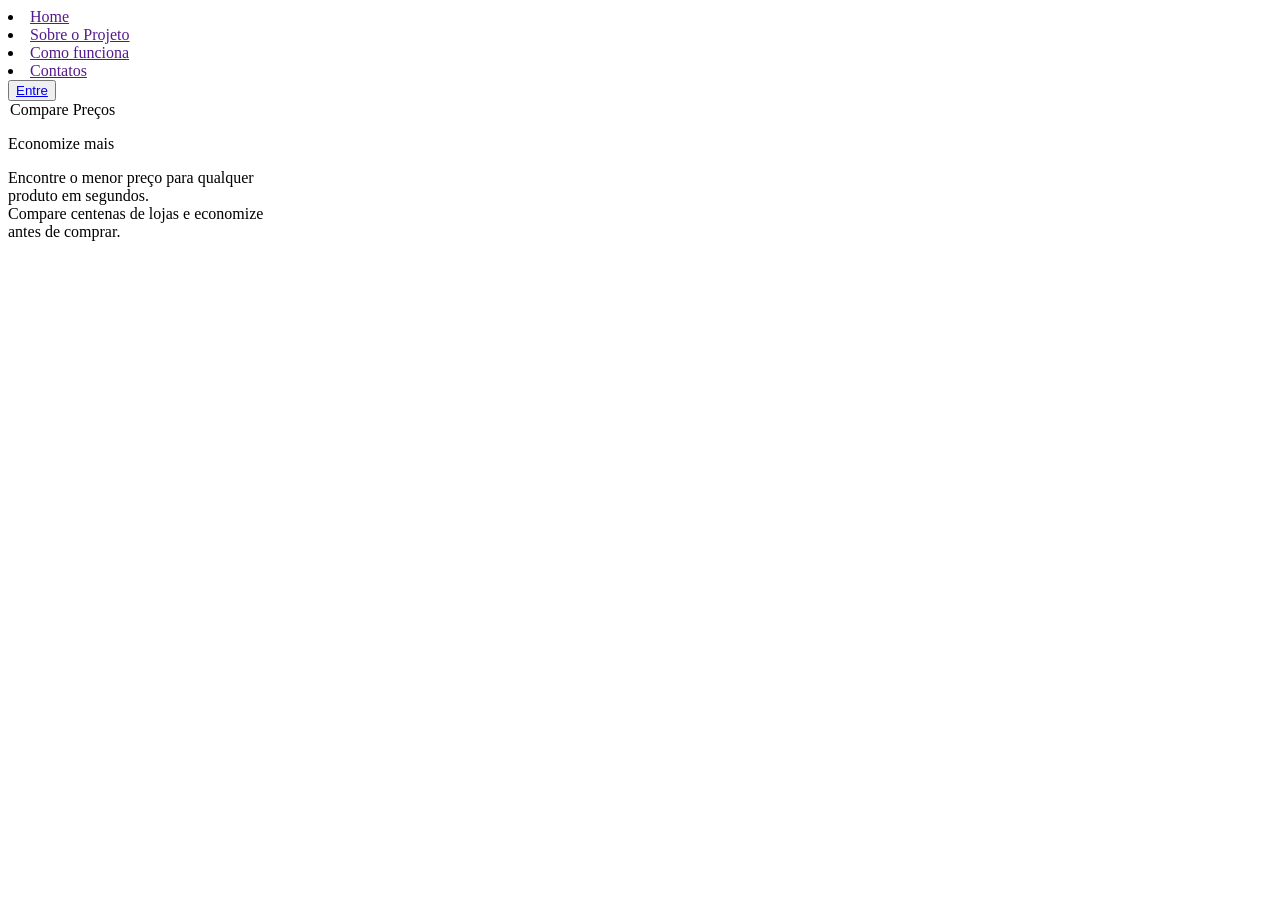
<file: Page inicial/index.html>
<!DOCTYPE html>
<html lang="pt-br">
<head>
    <meta charset="UTF-8">
    <meta name="viewport" content="width=device-width, initial-scale=1.0">
    <title>Busc.ia></title>
</head>
<body>
    <header>
       <div class="logo">

       </div>
       <div class="navbar">
         <nav class="navbar">
            <li>
                <a href="">Home</a>
            </li>
            <li>
                <a href="">Sobre o Projeto</a>
            </li>
            <li>
                <a href="">Como funciona</a>
            </li>
            <li>
                <a href="">Contatos</a>
            </li>
         </nav>
       </div>
       <button id="Entre">
        <a href="Page login/pg.html">
           Entre
        </a>
       </button>
    </header>
    <main>
        <div class="backgroundicon">
             <div class="text">
                 <legend>Compare Preços</legend>
                 <p class="text1">Economize mais</p>
                 <p class="text2">
                    Encontre o menor preço para qualquer <br>
                    produto em segundos.<br>
                    Compare centenas de lojas e economize<br>
                    antes de comprar.
                 </p>
             </div> 
             <div class="img">
                   
             </div>
             <div class="card">
                
             </div>
         </div>   
    </main>
</body>
</html>
</file>
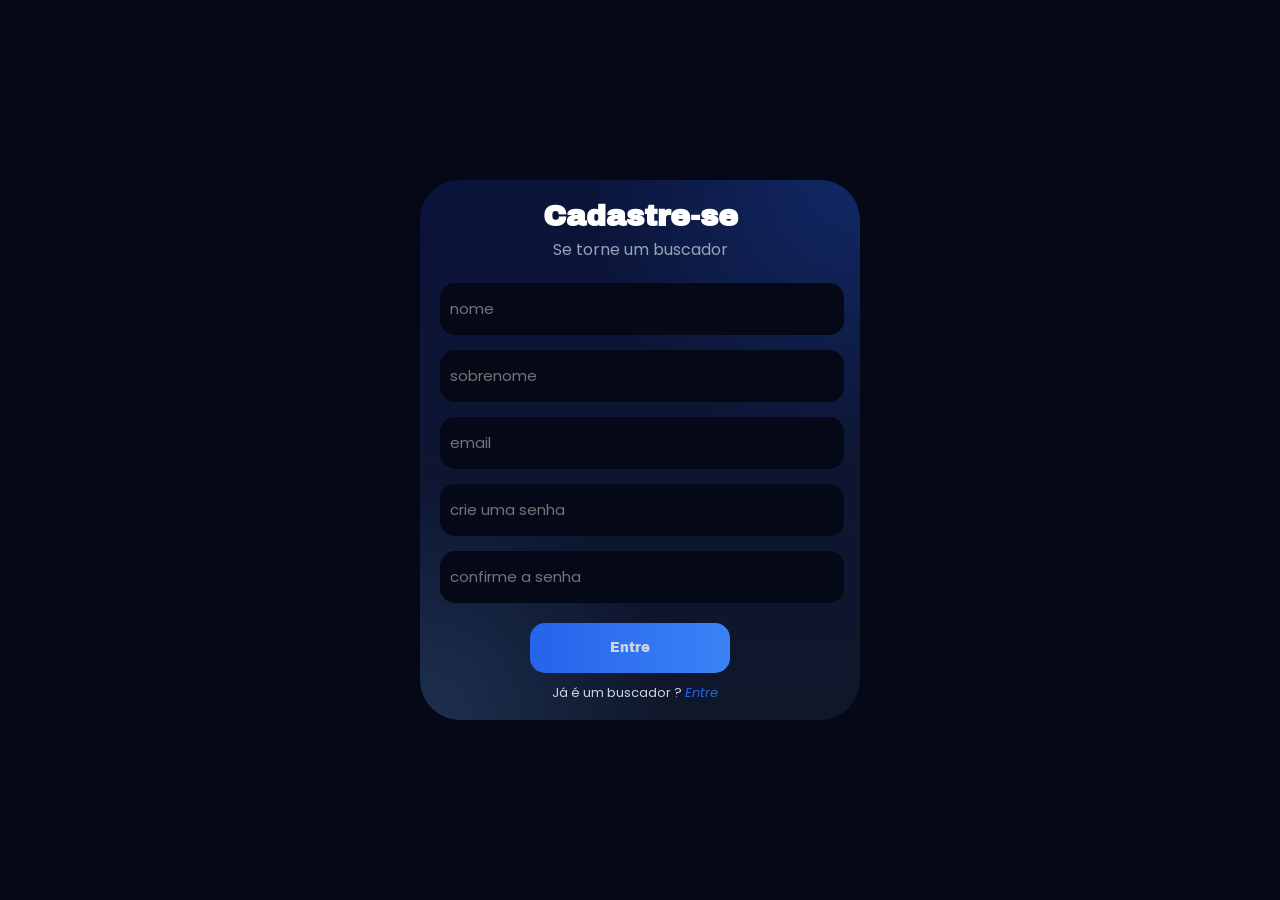
<file: Page login/cadastro.html>
<!DOCTYPE html>
<html lang="pt-br">
<head>
    <meta charset="UTF-8">
    <meta name="viewport" content="width=device-width, initial-scale=1.0">
    <link rel="stylesheet" href="stiles.login/cadastro.css">
    <title>Busc.ia | cadastro</title>
</head>
<body>
    <div class="box">
         <form action="">
                 <legend><b>Cadastre-se</b></legend>
                 <p class="seja">Se torne um buscador</p>
                 <br>
                 <div class="inputbox">
                     <input type="text"  placeholder="  nome" name="nome" id="nome" class="inputUser" required>
                     <label for="Nome"></label>
                 </div>
                 <div class="inputbox">
                     <input type="text" placeholder="  sobrenome"  name="nome" id="sobrenome" class="inputUser" required>
                     <label for="Nome"></label>
                 </div>
                 <div class="inputbox">
                     <input type="email" placeholder="  email" name="email" id="email" class="inputUser" required>
                     <label for="email"></label>
                </div>
                 <div class="inputbox">
                     <input type="password" placeholder="  crie uma senha" name="senha" id="senha" class="inputUser" required>
                     <label for="senha"></label>
                </div>
                <div class="inputbox">
                     <input type="password" placeholder="  confirme a senha" name="senha" id="senha" class="inputUser" required>
                     <label for="senha"></label>
                 </div>
                 <button  id="entre" type="submit">Entre</button>
                 <p class="jae">
                      Já é um buscador ? 
                      <a href="login.html" class="link_entre">Entre</a>
                 </p>
         </form>
    </div>
</body>
</html>
</file>
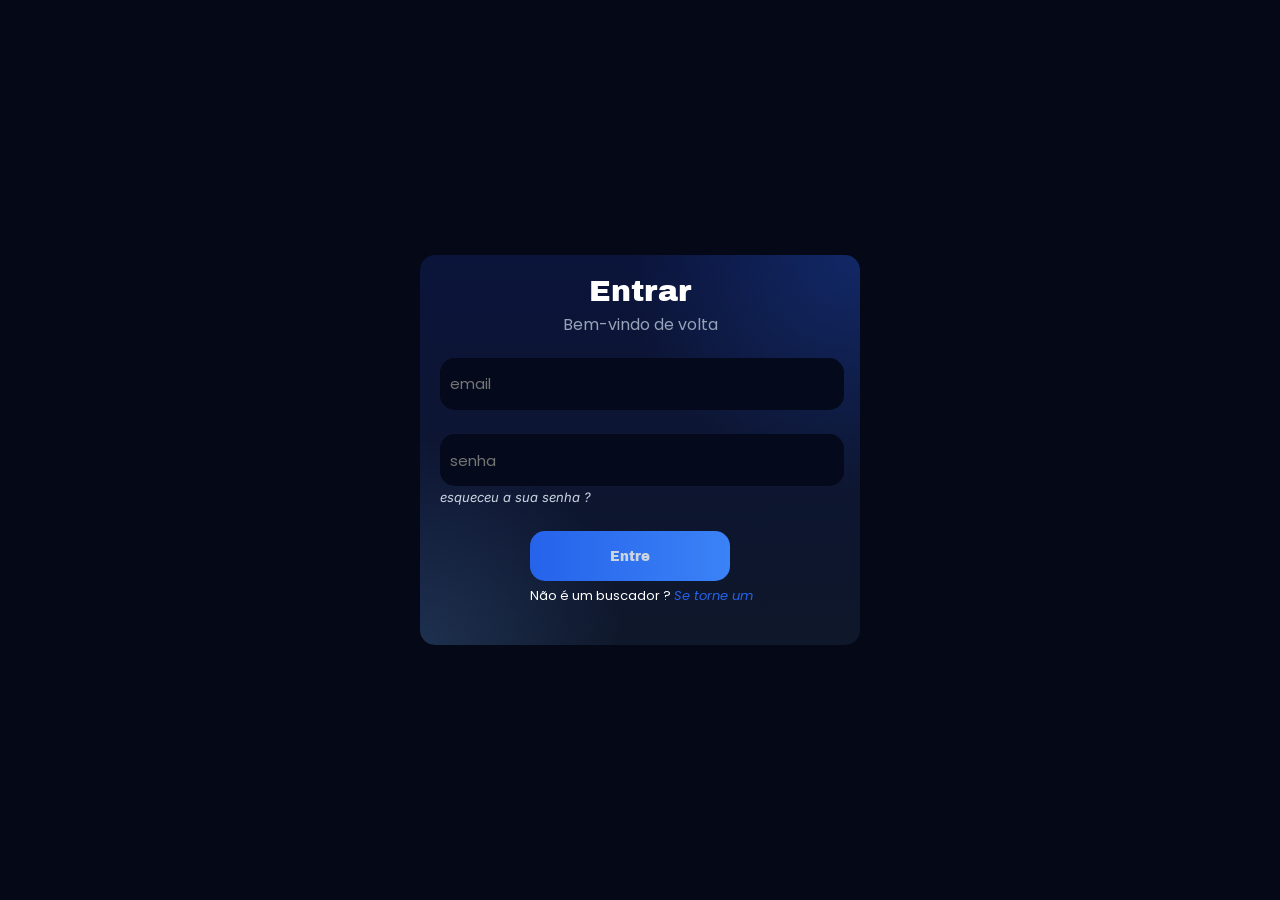
<file: Page login/login.html>
<!DOCTYPE html>
<html lang="en">
<head>
    <meta charset="UTF-8">
    <meta name="viewport" content="width=device-width, initial-scale=1.0">
    <link rel="stylesheet" href="stiles.login/login.css">
    <title>Busc.ia | login</title>
</head>
<body>
    <div class="box">
        <form action="">
                <legend>Entrar</legend>
                <p class="seja">Bem-vindo de volta</p>
                <br>
                <div class="inputbox">
                    <input type="email" placeholder="  email" name="email" id="email" class="InputUser" required>
                    <label for="email"></label>
                    <br><br>
                </div>
                <div class="inputbox">
                    <input type="password" placeholder="  senha" name="senha" id="senha" class="InputUser" required>
                    <label for="senha"></label>
                    <a href="esqueci" class="esqueci">
                        esqueceu a sua senha ?
                    </a>
                    <br><br>
                </div>
                <button type="submit" id="submit">Entre</button>
                <p class="se-torne">
                    Não é um buscador ?
                    <a href="cadastro.html" id="link_tornese">Se torne um</a>
                </p>
        </form>
    </div>
</body>
</html>
</file>
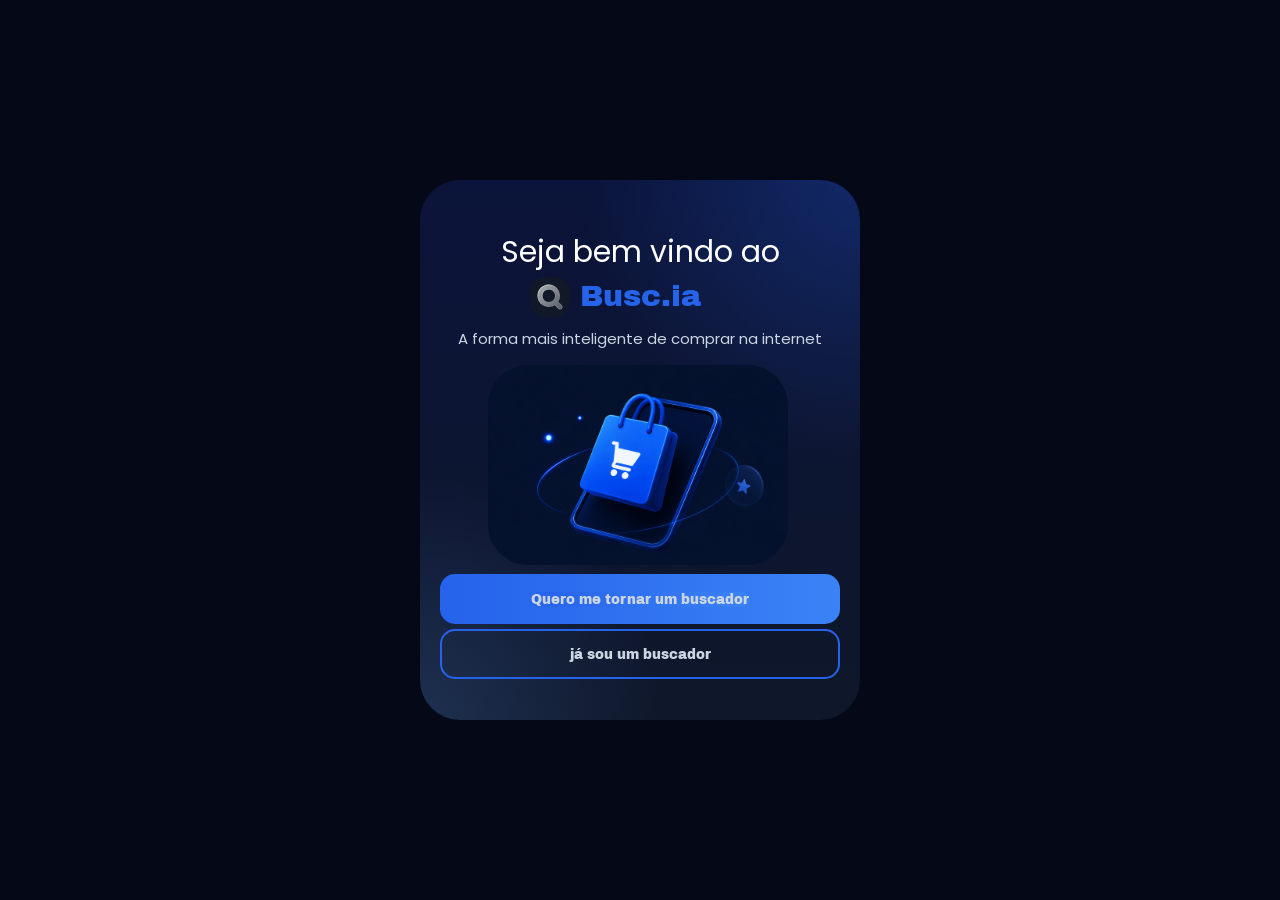
<file: Page login/pg.html>
<!DOCTYPE html>
<html lang="pt-br">
<head>
    <meta charset="UTF-8">
    <meta name="viewport" content="width=device-width, initial-scale=1.0">
    <link rel="stylesheet" href="stiles.login/pg.css">
    <title>Busc.ai | seja-bem vindo</title>
</head>
<body>
     <div class="box">
          <p class="seja">
             Seja bem vindo ao
          </p>
          <legend><img  id="logo" src="Img/logo.svg" alt="logo">Busc.ia</legend>
          <p class="compraweb">
              A forma mais inteligente de  comprar na internet 
          </p>
          <img src="Img/pg.png" alt="img1">
          <button id="cadastre-se">
            <a href="cadastro.html" id="cadastre-se">
              Quero me tornar um buscador
            </a>
          </button>
          <button id="entrar">
            <a href="login.html" id="entrar">
              já sou um buscador
            </a>
          </button>
     </div>
</body>
</html>
</file>
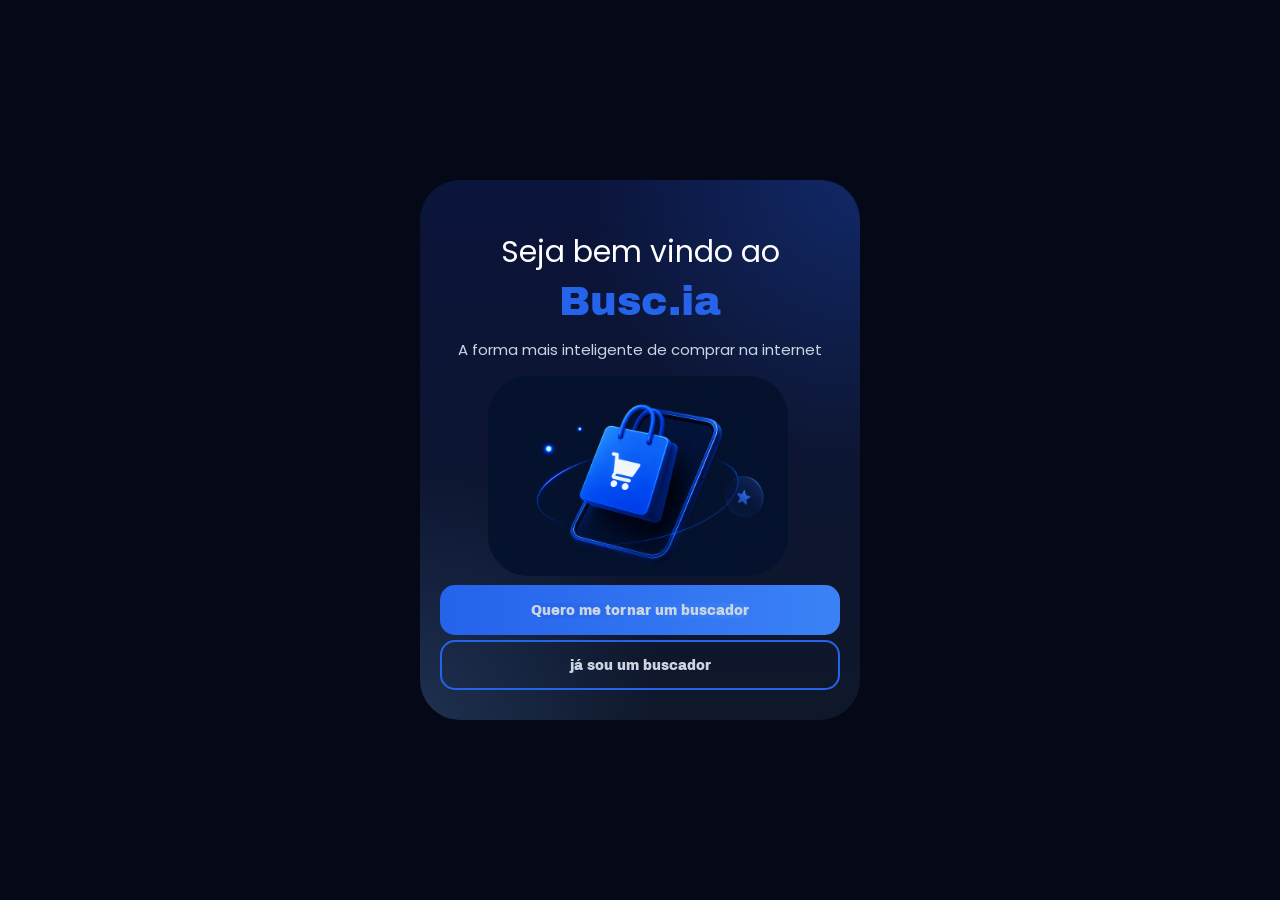
<file: Page inicial/Page login/pg.html>
<!DOCTYPE html>
<html lang="pt-br">
<head>
    <meta charset="UTF-8">
    <meta name="viewport" content="width=device-width, initial-scale=1.0">
    <link rel="stylesheet" href="stiles.login/pg.css">
    <title>Busc.ai | seja-bem vindo</title>
</head>
<body>
     <div class="box">
          <p class="seja">
             Seja bem vindo ao
          </p>
          <legend>Busc.ia</legend>
          <p class="compraweb">
              A forma mais inteligente de  comprar na internet 
          </p>
          <img src="Img/pg.png" alt="img1">
          <button id="cadastre-se">
            <a href="cadastro.html" id="cadastre-se">
              Quero me tornar um buscador
            </a>
          </button>
          <button id="entrar">
            <a href="login.html" id="entrar">
              já sou um buscador
            </a>
          </button>
     </div>
</body>
</html>
</file>
<file: Page login/stiles.login/cadastro.css>
@import url('https://fonts.googleapis.com/css2?family=Inter:ital,opsz,wght@0,14..32,100..900;1,14..32,100..900&family=M+PLUS+U:wght@100..900&family=Poppins:ital,wght@0,100;0,200;0,300;0,400;0,500;0,600;0,700;0,800;0,900;1,100;1,200;1,300;1,400;1,500;1,600;1,700;1,800;1,900&display=swap');

@import url('https://fonts.googleapis.com/css2?family=Archivo+Black&family=Inter:ital,opsz,wght@0,14..32,100..900;1,14..32,100..900&family=M+PLUS+U:wght@100..900&family=Poppins:ital,wght@0,100;0,200;0,300;0,400;0,500;0,600;0,700;0,800;0,900;1,100;1,200;1,300;1,400;1,500;1,600;1,700;1,800;1,900&family=Roboto+Slab:wght@100..900&display=swap');

:root {

    /* ===== Backgrounds ===== */

    --bg-primary:#050816;
    --bg-secondary: #0f172a;

    /* ===== Superfícies ===== */

    --card: #111827;
    --border: #1E293B;

    /* ===== Cores Principais ===== */

    --primary: #2563EB;
    --primary-hover: #3B82F6;
    --primary-light: #60A5FA;

    /* ===== Status ===== */

    --success: #22C55E;
    --danger: #EF4444;
    --warning: #F59E0B;

    /* ===== Textos ===== */

    --text-primary: #FFFFFF;
    --text-secondary: #94A3B8;
    --text-light: #CBD5E1;

    /* ===== Extras ===== */

    --shadow: rgba(0, 0, 0, 0.35);
    --overlay: rgba(5, 8, 22, 0.85);

    /* ===== Bordas ===== */

    --radius-sm: 8px;
    --radius-md: 12px;
    --radius-lg: 18px;
    --radius-xl: 24px;

    /* ===== Transições ===== */

    --transition: 0.3s ease;
}
body{
    background-color: var(--bg-primary);
    color: var(--text-light);
    font-family: "Inter", sans-serif;
}
.box{
    position: absolute;
    top: 50%;
    left: 50%;
    transform: translate(-50%, -50%);
    padding: 20px;
    border-radius: 40px;
    width: 400px;
    height: 500px;
    background: radial-gradient(
         circle at top right,
         rgba(37, 99, 235, 0.25),
         transparent 40%
     ),
     radial-gradient(
         circle at bottom left,
         rgba(96, 165, 250, 0.18),
         transparent 35%
     ),
    linear-gradient(
         180deg,
         #0b143a,
         #0F172A
     );
}
legend{
    font-family: "Archivo Black", sans-serif;
    font-weight: 400;
    font-style: normal;
    font-size: 30px;
    color: var(--text-primary);
    display: flex;
    justify-content: center;
    align-items: center;
}
.seja{
    font-family: "Poppins", sans-serif;
    font-size: 1rem;
    color: var(--text-secondary);
    margin-top: 5px;
    display: flex;
    justify-content: center;
    align-items: center;
}
.inputUser{
    background-color: var(--bg-primary);
    font-family: "Poppins",sans-serif;
    color: var(--text-light);
    font-size: 15px;
    border-radius: 15px;
    border: none;
}
#nome{
    width: 400px;
    height: 50px;
    margin-top: -25px;
}
#sobrenome{
    width: 400px;
    height: 50px;
    margin-top: 15px;
}
#email{
    width: 400px;
    height: 50px;
    margin-top: 15px;
}
#senha{
    width: 400px;
    height: 50px;
    margin-top: 15px;
}
#entre{
    background-image: linear-gradient(to right,#2563EB, #3B82F6);
    color: var(--text-light);
    font-family: "Archivo Black", sans-serif;
    font-weight: 400;
    font-style: normal;
    height: 50px;
    width: 200px;
    border: none;
    border-radius: 15px;
    margin-top: 20px;
    position: absolute;
    left: 25%;
}
.jae{
    font-family: "Poppins", sans-serif;
    font-size: 13px;
    margin-top: 80px;
    position: absolute;
    left: 30%;
}
.link_entre{
    font-size: 13px;
    color: var(--primary);
    font-style: italic;
    text-decoration: none;
}
</file>
<file: Page login/stiles.login/login.css>
@import url('https://fonts.googleapis.com/css2?family=Inter:ital,opsz,wght@0,14..32,100..900;1,14..32,100..900&family=M+PLUS+U:wght@100..900&family=Poppins:ital,wght@0,100;0,200;0,300;0,400;0,500;0,600;0,700;0,800;0,900;1,100;1,200;1,300;1,400;1,500;1,600;1,700;1,800;1,900&display=swap');

@import url('https://fonts.googleapis.com/css2?family=Archivo+Black&family=Inter:ital,opsz,wght@0,14..32,100..900;1,14..32,100..900&family=M+PLUS+U:wght@100..900&family=Poppins:ital,wght@0,100;0,200;0,300;0,400;0,500;0,600;0,700;0,800;0,900;1,100;1,200;1,300;1,400;1,500;1,600;1,700;1,800;1,900&family=Roboto+Slab:wght@100..900&display=swap');

:root {

    /* ===== Backgrounds ===== */

    --bg-primary: #04091b;
    --bg-secondary: #0F172A;

    /* ===== Superfícies ===== */

    --card: #111827;
    --border: #1E293B;

    /* ===== Cores Principais ===== */

    --primary: #2563EB;
    --primary-hover: #3B82F6;
    --primary-light: #60A5FA;

    /* ===== Status ===== */

    --success: #22C55E;
    --danger: #EF4444;
    --warning: #F59E0B;

    /* ===== Textos ===== */

    --text-primary: #FFFFFF;
    --text-secondary: #94A3B8;
    --text-light: #CBD5E1;

    /* ===== Extras ===== */

    --shadow: rgba(0, 0, 0, 0.35);
    --overlay: rgba(5, 8, 22, 0.85);

    /* ===== Bordas ===== */

    --radius-sm: 8px;
    --radius-md: 12px;
    --radius-lg: 18px;
    --radius-xl: 24px;

    /* ===== Transições ===== */

    --transition: 0.3s ease;
}

body{
    background-color: #050816;
    color: #FFFFFF;
    font-family: "Inter", sans-serif;
}

.box{
    position: absolute;
    top: 50%;
    left: 50%;
    transform: translate(-50%, -50%);
    padding: 20px;
    border-radius: 15px;
    width: 400px;
    height: 350px;
    background: radial-gradient(
         circle at top right,
         rgba(37, 99, 235, 0.25),
         transparent 40%
     ),
     radial-gradient(
         circle at bottom left,
         rgba(96, 165, 250, 0.18),
         transparent 35%
     ),
    linear-gradient(
         180deg,
         #0b143a,
         #0F172A
     );
} 
legend{
    font-family: "Archivo Black", sans-serif;
    font-weight: 400;
    font-style: normal;
    font-size: 30px;
    display: flex;
    justify-content: center;
    align-items: center;
}
.seja{
    font-family: "Poppins", sans-serif;
    font-size: 1rem;
    color: var(--text-secondary);
    margin-top: 5px;
    display: flex;
    justify-content: center;
    align-items: center;
}
.InputUser{
    background-color: var(--bg-primary);
    font-family: "Poppins",sans-serif;
    color: var(--text-light);
    font-size: 15px;
    border-radius: 15px;
    border: none;
}
#email{
    width: 400px;
    height: 50px;
    margin-top: -25px;
}
#senha{
    width: 400px;
    height: 50px;
    margin-top: -25px;
}
#submit{
    background-image: linear-gradient(to right,#2563EB, #3B82F6);
    color: var(--text-light);
    font-family: "Archivo Black", sans-serif;
    font-weight: 400;
    font-style: normal;
    height: 50px;
    width: 200px;
    border: none;
    border-radius: 15px;
    margin-top: 5px;
    position: absolute;
    left: 25%;
}
.esqueci{
    font-size: 13px;
    color: var(--text-light);
    font-style: italic;
    text-decoration: none;
}
.se-torne{
    font-family: "Poppins", sans-serif;
    font-size: 13px;
    margin-top: 60px;
    position: absolute;
    left: 25%;
}
#link_tornese{
    font-size: 13px;
    color: var(--primary);
    font-style: italic;
    text-decoration: none;
}
</file>
<file: Page login/stiles.login/pg.css>
@import url('https://fonts.googleapis.com/css2?family=Inter:ital,opsz,wght@0,14..32,100..900;1,14..32,100..900&family=M+PLUS+U:wght@100..900&family=Poppins:ital,wght@0,100;0,200;0,300;0,400;0,500;0,600;0,700;0,800;0,900;1,100;1,200;1,300;1,400;1,500;1,600;1,700;1,800;1,900&display=swap');

@import url('https://fonts.googleapis.com/css2?family=Archivo+Black&family=Inter:ital,opsz,wght@0,14..32,100..900;1,14..32,100..900&family=M+PLUS+U:wght@100..900&family=Poppins:ital,wght@0,100;0,200;0,300;0,400;0,500;0,600;0,700;0,800;0,900;1,100;1,200;1,300;1,400;1,500;1,600;1,700;1,800;1,900&family=Roboto+Slab:wght@100..900&display=swap');

:root{
    /* ===== Backgrounds ===== */

    --bg-primary:#050816;
    --bg-secondary: #0f172a;

    /* ===== Superfícies ===== */

    --card: #111827;
    --border: #1E293B;

    /* ===== Cores Principais ===== */

    --primary: #2563EB;
    --primary-hover: #3B82F6;
    --primary-light: #60A5FA;

    /* ===== Status ===== */

    --success: #22C55E;
    --danger: #EF4444;
    --warning: #F59E0B;

    /* ===== Textos ===== */

    --text-primary: #FFFFFF;
    --text-secondary: #94A3B8;
    --text-light: #CBD5E1;

    /* ===== Extras ===== */

    --shadow: rgba(0, 0, 0, 0.35);
    --overlay: rgba(5, 8, 22, 0.85);

    /* ===== Bordas ===== */

    --radius-sm: 8px;
    --radius-md: 12px;
    --radius-lg: 18px;
    --radius-xl: 24px;

    /* ===== Transições ===== */

    --transition: 0.3s ease;
}
body{
    background-color: var(--bg-primary);
    color: var(--text-light);
    font-family: "Inter", sans-serif;
}
.box{
    position: absolute;
    top: 50%;
    left: 50%;
    transform: translate(-50%, -50%);
    padding: 20px;
    border-radius: 40px;
    width: 400px;
    height: 500px;
    background: radial-gradient(
         circle at top right,
         rgba(37, 99, 235, 0.25),
         transparent 40%
     ),
     radial-gradient(
         circle at bottom left,
         rgba(96, 165, 250, 0.18),
         transparent 35%
     ),
    linear-gradient(
         180deg,
         #0b143a,
         #0F172A
     );
}
.seja{
    display: flex;
    justify-content: center;
    color: var(--text-primary);
    font-family: "Poppins", sans-serif;
    font-size: 30px;
}
#logo{
    background-color: var(--card);
    padding: 5px;
    border-radius: 15px;
    position: absolute;
    left: 25%;
    top: 18%;
    width: 30px;
    height: 30px;
}
legend{
   color:var(--primary) ;
   display: flex;
   justify-content: center;
   font-family: "Archivo Black", sans-serif;
   font-weight: 400;
   font-style: normal;
   font-size: 30px;
   margin-top: -25px;
}
.compraweb{
    font-family: "Poppins", sans-serif;
    font-size: 15px;
    display: flex;
    justify-content: center;
    align-items: center;
}
#cadastre-se{
    background-image: linear-gradient(to right,#2563EB, #3B82F6);
    color: var(--text-light);
    font-family: "Archivo Black", sans-serif;
    font-weight: 400;
    font-style: normal;
    height: 50px;
    width: 400px;
    border: none;
    border-radius: 15px;
    margin-top: 5px;
}
#cadastre-se a {
    text-decoration: none;
}
#entrar{
    background:none;
    color: var(--text-light);
    font-family: "Archivo Black", sans-serif;
    font-weight: 400;
    font-style: normal;
    height: 50px;
    width: 400px;
    border: 2px solid var(--primary);
    border-radius: 15px;
    margin-top: 5px;
}
#entrar a{
    text-decoration: none;
    border: none;
}

img{
    position: relative;
    left: 12%;
    border-radius: 40px;
    width: 300px;
    height: 200px;
}
</file>
<file: Page inicial/Page login/stiles.login/pg.css>
@import url('https://fonts.googleapis.com/css2?family=Inter:ital,opsz,wght@0,14..32,100..900;1,14..32,100..900&family=M+PLUS+U:wght@100..900&family=Poppins:ital,wght@0,100;0,200;0,300;0,400;0,500;0,600;0,700;0,800;0,900;1,100;1,200;1,300;1,400;1,500;1,600;1,700;1,800;1,900&display=swap');

@import url('https://fonts.googleapis.com/css2?family=Archivo+Black&family=Inter:ital,opsz,wght@0,14..32,100..900;1,14..32,100..900&family=M+PLUS+U:wght@100..900&family=Poppins:ital,wght@0,100;0,200;0,300;0,400;0,500;0,600;0,700;0,800;0,900;1,100;1,200;1,300;1,400;1,500;1,600;1,700;1,800;1,900&family=Roboto+Slab:wght@100..900&display=swap');

:root{
    /* ===== Backgrounds ===== */

    --bg-primary:#050816;
    --bg-secondary: #0f172a;

    /* ===== Superfícies ===== */

    --card: #111827;
    --border: #1E293B;

    /* ===== Cores Principais ===== */

    --primary: #2563EB;
    --primary-hover: #3B82F6;
    --primary-light: #60A5FA;

    /* ===== Status ===== */

    --success: #22C55E;
    --danger: #EF4444;
    --warning: #F59E0B;

    /* ===== Textos ===== */

    --text-primary: #FFFFFF;
    --text-secondary: #94A3B8;
    --text-light: #CBD5E1;

    /* ===== Extras ===== */

    --shadow: rgba(0, 0, 0, 0.35);
    --overlay: rgba(5, 8, 22, 0.85);

    /* ===== Bordas ===== */

    --radius-sm: 8px;
    --radius-md: 12px;
    --radius-lg: 18px;
    --radius-xl: 24px;

    /* ===== Transições ===== */

    --transition: 0.3s ease;
}
body{
    background-color: var(--bg-primary);
    color: var(--text-light);
    font-family: "Inter", sans-serif;
}
.box{
    position: absolute;
    top: 50%;
    left: 50%;
    transform: translate(-50%, -50%);
    padding: 20px;
    border-radius: 40px;
    width: 400px;
    height: 500px;
    background: radial-gradient(
         circle at top right,
         rgba(37, 99, 235, 0.25),
         transparent 40%
     ),
     radial-gradient(
         circle at bottom left,
         rgba(96, 165, 250, 0.18),
         transparent 35%
     ),
    linear-gradient(
         180deg,
         #0b143a,
         #0F172A
     );
}
.seja{
    display: flex;
    justify-content: center;
    color: var(--text-primary);
    font-family: "Poppins", sans-serif;
    font-size: 30px;
}

legend{
   color:var(--primary) ;
   display: flex;
   justify-content: center;
   font-family: "Archivo Black", sans-serif;
   font-weight: 400;
   font-style: normal;
   font-size: 40px;
   margin-top: -25px;
}
.compraweb{
    font-family: "Poppins", sans-serif;
    font-size: 15px;
    display: flex;
    justify-content: center;
    align-items: center;
}
#cadastre-se{
    background-image: linear-gradient(to right,#2563EB, #3B82F6);
    color: var(--text-light);
    font-family: "Archivo Black", sans-serif;
    font-weight: 400;
    font-style: normal;
    height: 50px;
    width: 400px;
    border: none;
    border-radius: 15px;
    margin-top: 5px;
}
#cadastre-se a {
    text-decoration: none;
}
#entrar{
    background:none;
    color: var(--text-light);
    font-family: "Archivo Black", sans-serif;
    font-weight: 400;
    font-style: normal;
    height: 50px;
    width: 400px;
    border: 2px solid var(--primary);
    border-radius: 15px;
    margin-top: 5px;
}
#entrar a{
    text-decoration: none;
    border: none;
}

img{
    position: relative;
    left: 12%;
    border-radius: 40px;
    width: 300px;
    height: 200px;
}
</file>
